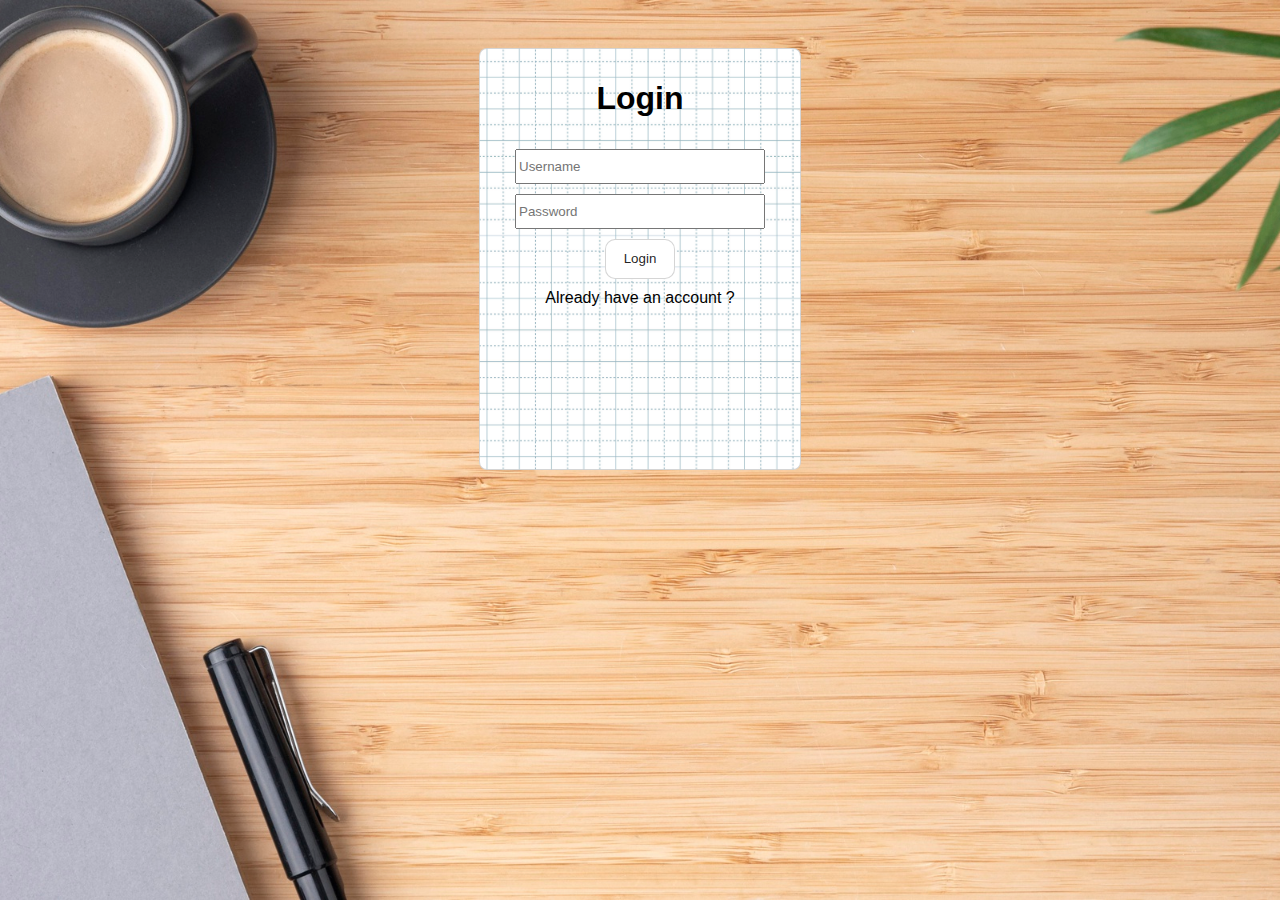
<file: login.html>
<html lang="en">
<head>
    <meta charset="UTF-8">
    <meta name="viewport" content="width=device-width, initial-scale=1.0">
    <title>Login</title>
    <link rel="stylesheet" href="auth_css.css"></link>
</head>
<body class="login-body">

    <div class="login-div">
        <h1>Login</h1>
        <input class="login-field" type="text" placeholder="Username">
        <input class="login-field" type="password" placeholder="Password">
        <button class="login-btn">Login</button>
        <a href="register.html">Already have an account ?</a>
    </div>
    
</body>
</html>
</file>
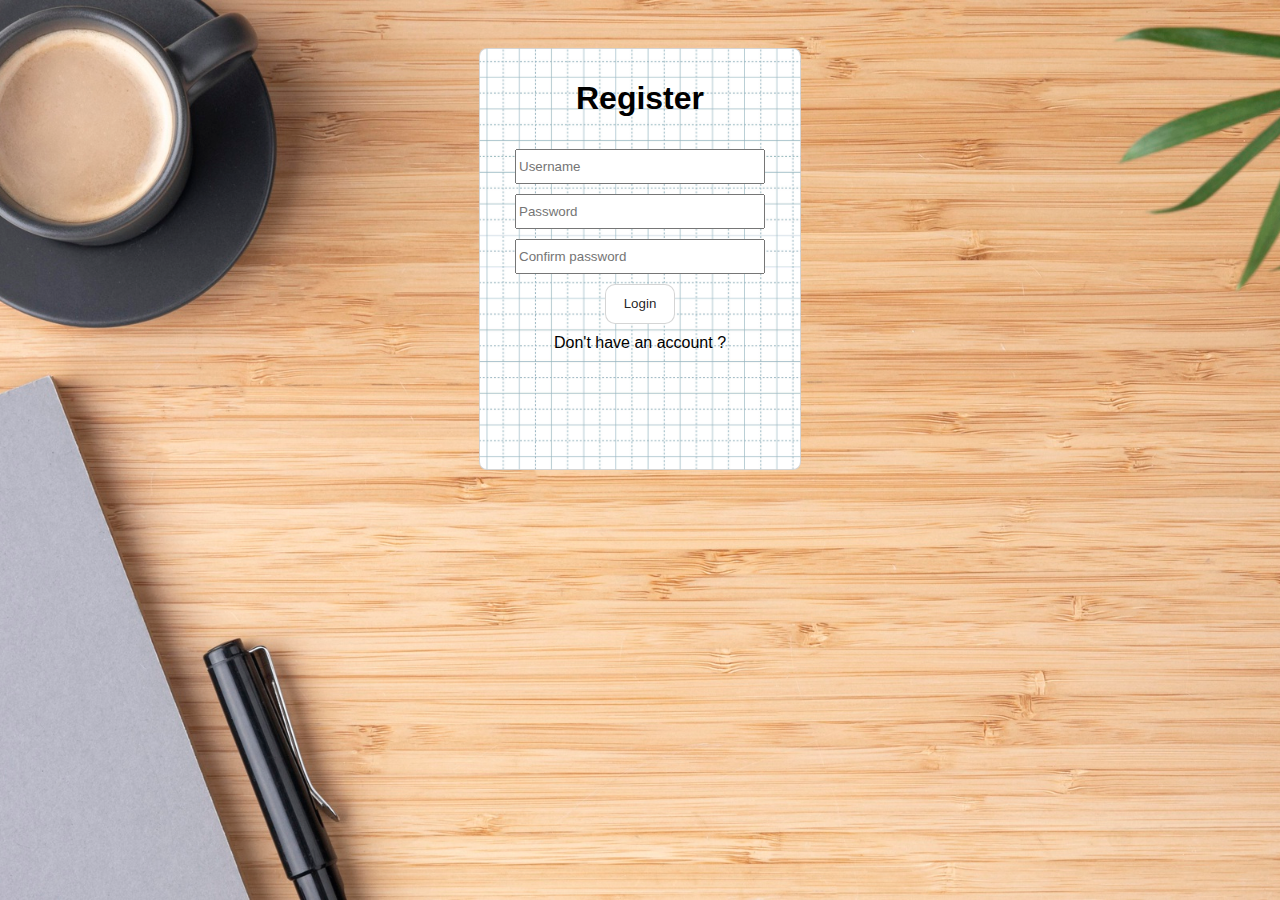
<file: register.html>
<html lang="en">
<head>
    <meta charset="UTF-8">
    <meta name="viewport" content="width=device-width, initial-scale=1.0">
    <title>Register</title>
    <link rel="stylesheet" href="auth_css.css"></link>
</head>
<body class="login-body">

    <div class="login-div">
        <h1>Register</h1>
        <input class="login-field" type="text" placeholder="Username">
        <input class="login-field" type="password" placeholder="Password">
        <input class="login-field" type="password" placeholder="Confirm password">
        <button class="login-btn">Login</button>
        <a href="login.html">Don't have an account ?</a>
    </div>
    
</body>
</html>
</file>
<file: auth_css.css>
/* Login | Register start */
.login-body{
    background-image:url('static/background.jpg');
    background-size: cover;
    background-position: center;
    display: flex;
    justify-content:center;
}

.login-div{
    background-image: url('static/squared_nb.jpg');
    background-size:700px;
    background-position: center;
    background-repeat: repeat;
    margin-top:40px;
    border-radius: 8px;
    border: 1px solid rgba(202, 202, 202, 0.788);
    padding: 10px;
    display:flex;
    flex-direction: column;
    align-items: center;
    gap:10px;
    width: 300px;
    height: 400px;
    font-family:'Segoe UI', Tahoma, Geneva, Verdana, sans-serif;
}

.login-div:hover{
    width: 302px;
    height: 402px;
}

.login-field{
    height: 35px;
    width: 250px;
    color: rgba(54, 4, 87, 0.932);
}

.login-field:hover{
    height: 37px;
    width: 252px;
}

.login-btn{
    height: 40px;
    width: 70px;
    border-radius: 10px;
    border: 1px solid rgba(202, 202, 202, 0.788);
    background-color: white;
    color:rgba(15, 15, 15, 0.932);
}

.login-btn:hover{
    height: 42px;
    width: 72px;
    background-color: rgba(235, 235, 235, 0.726);
    color: black;
}

a{
    text-decoration:none;
    color:black;
}

/* Login | Register end */
</file>
